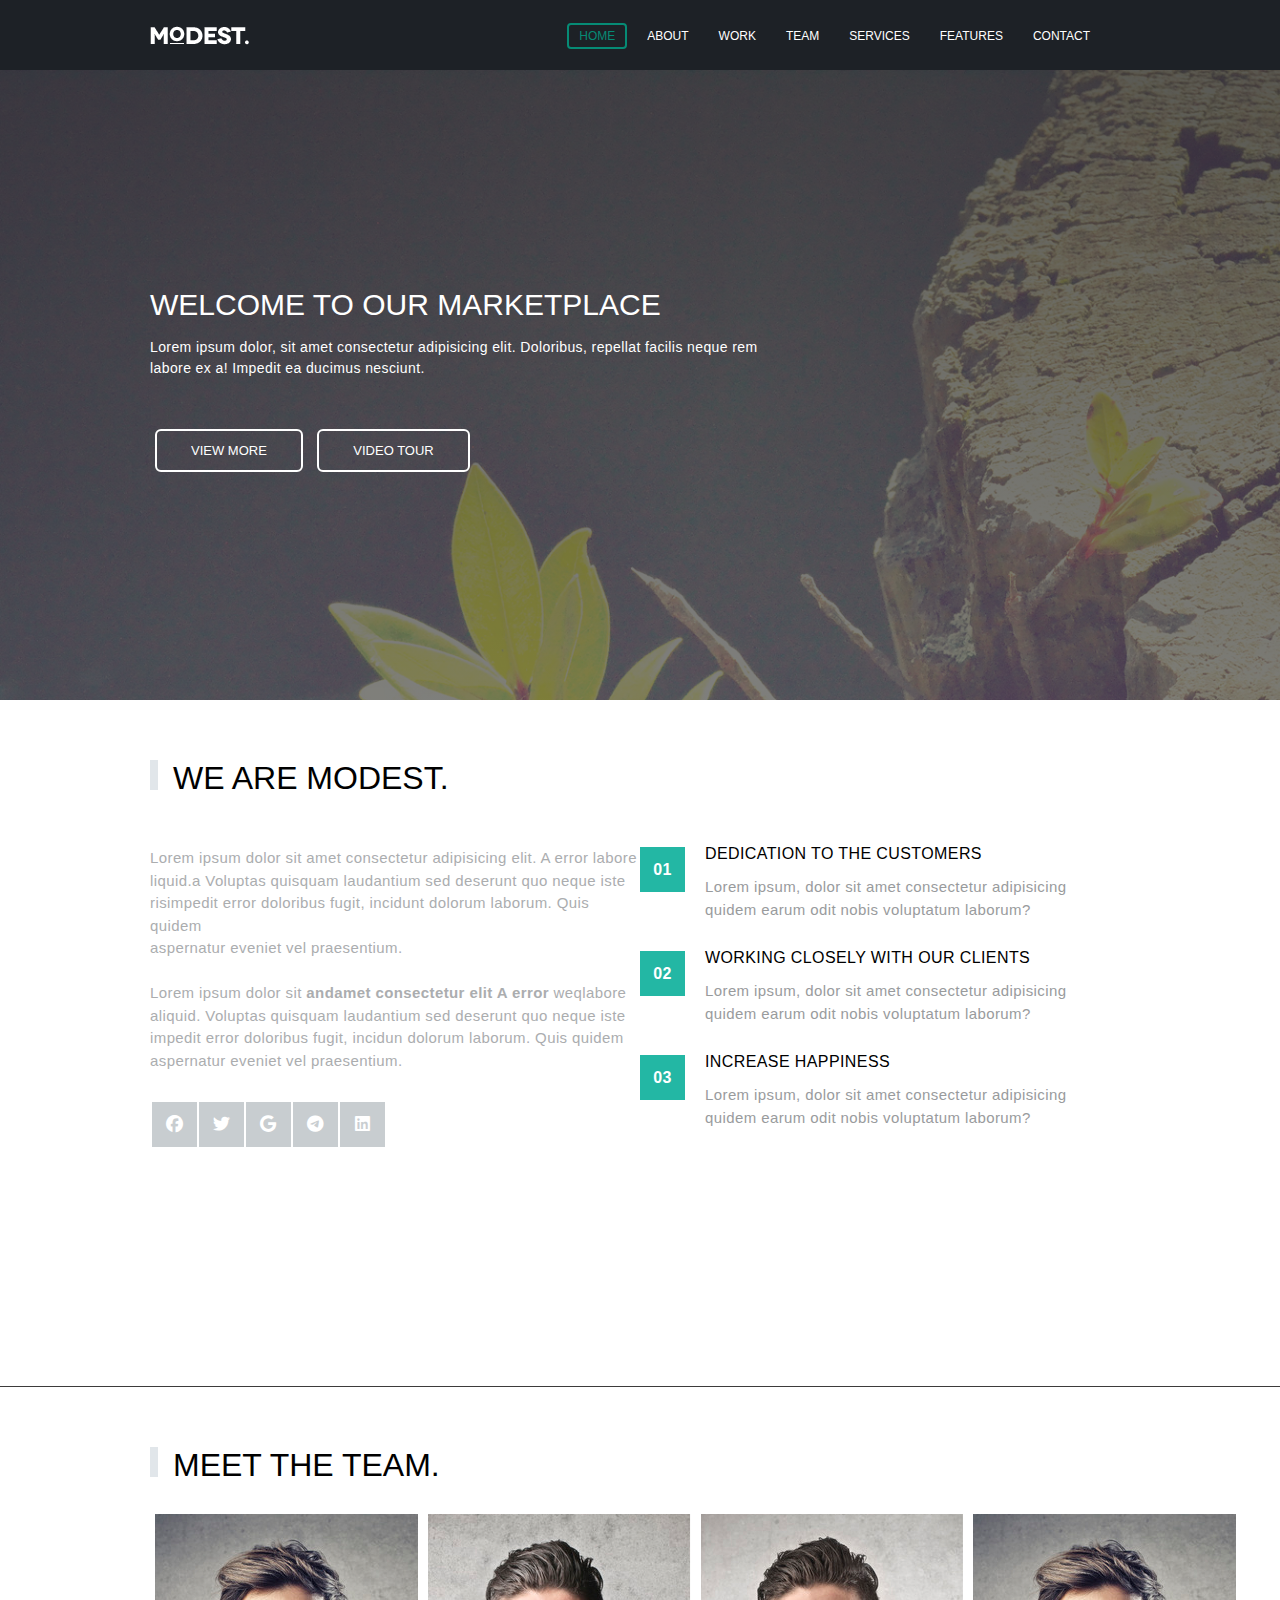
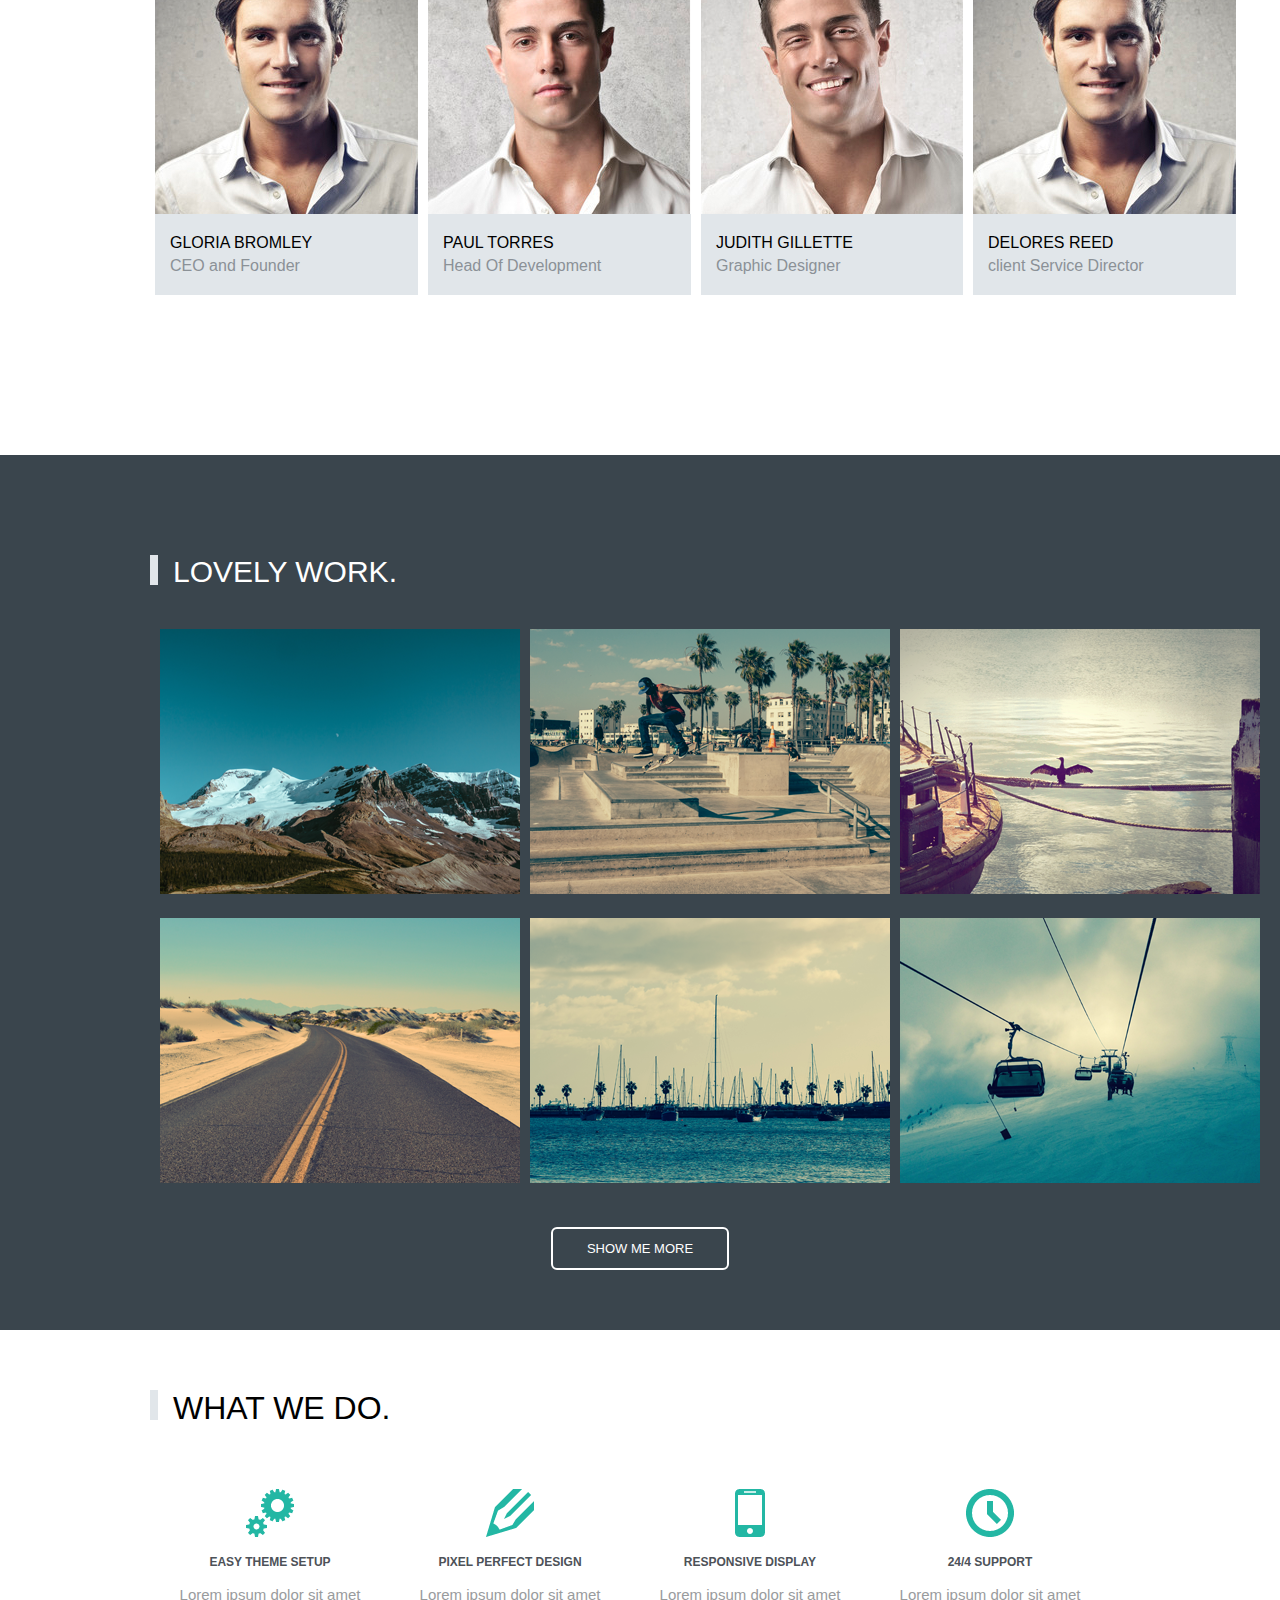
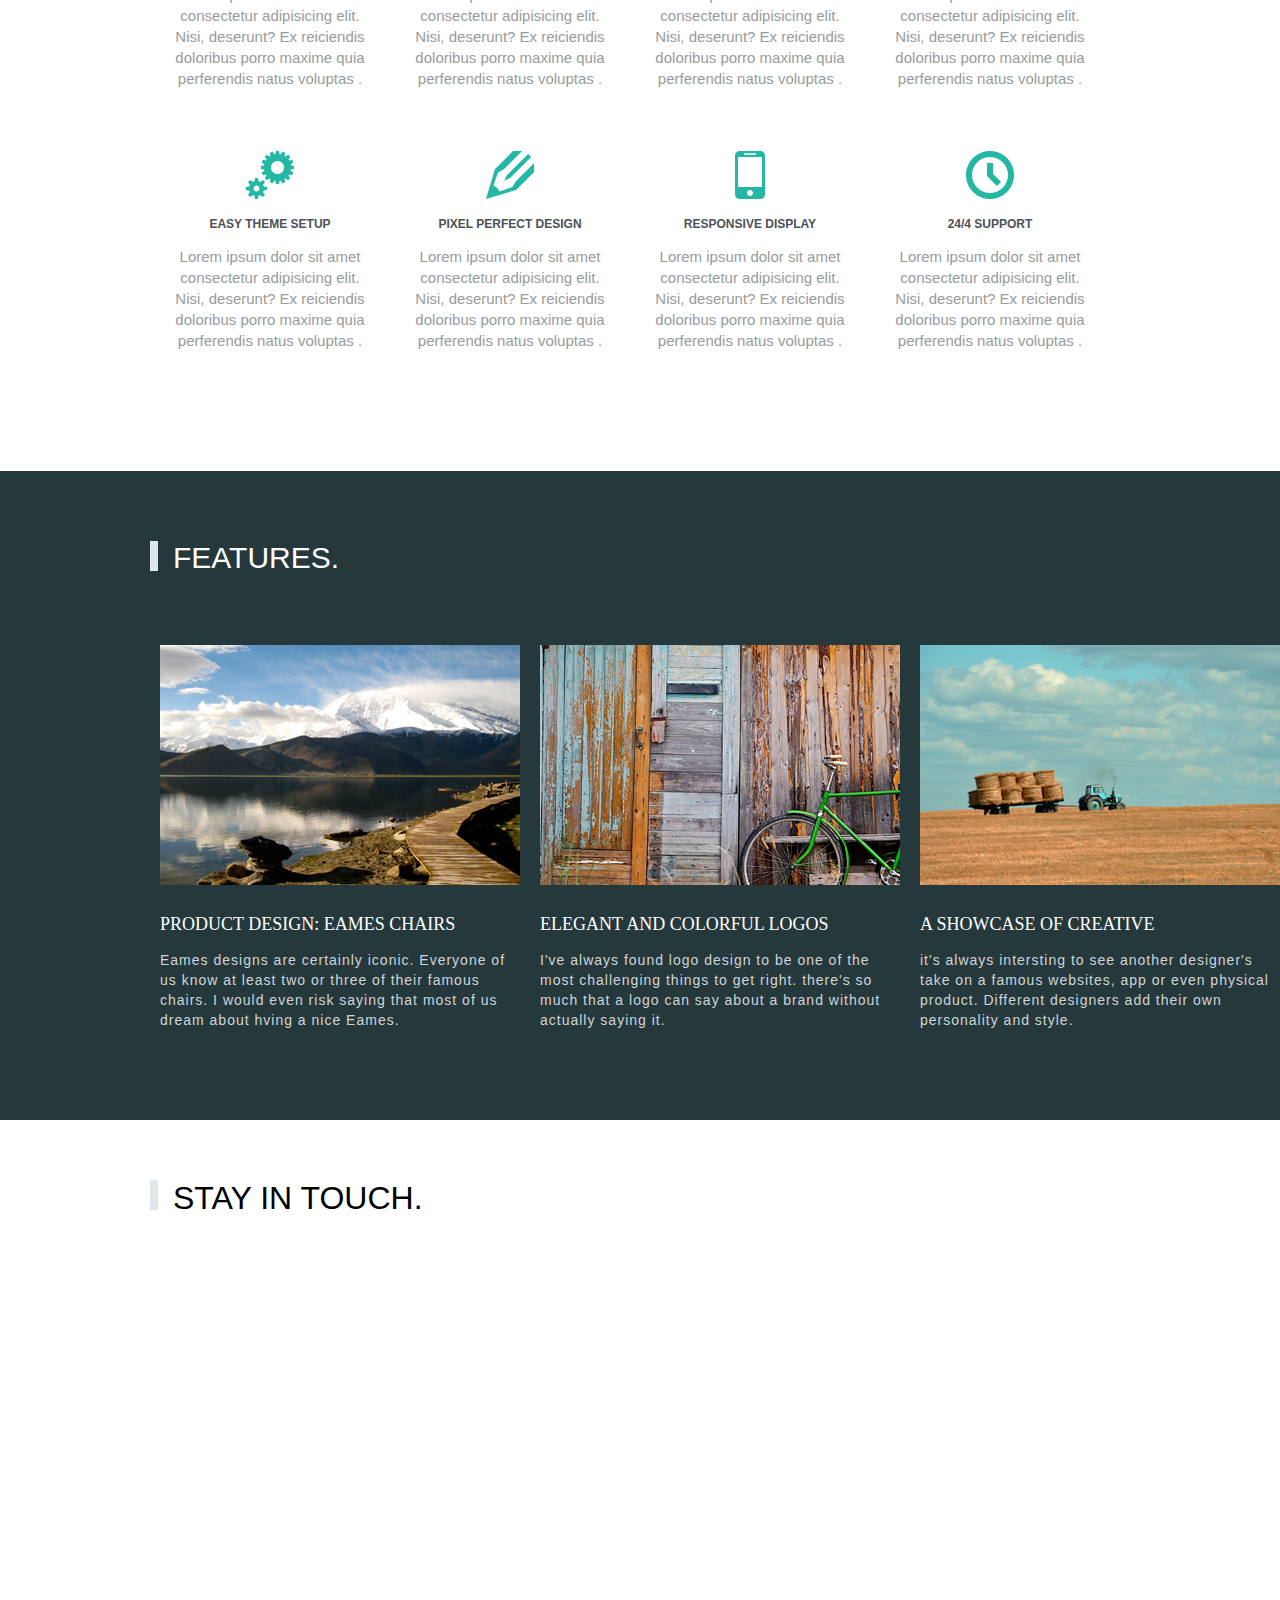
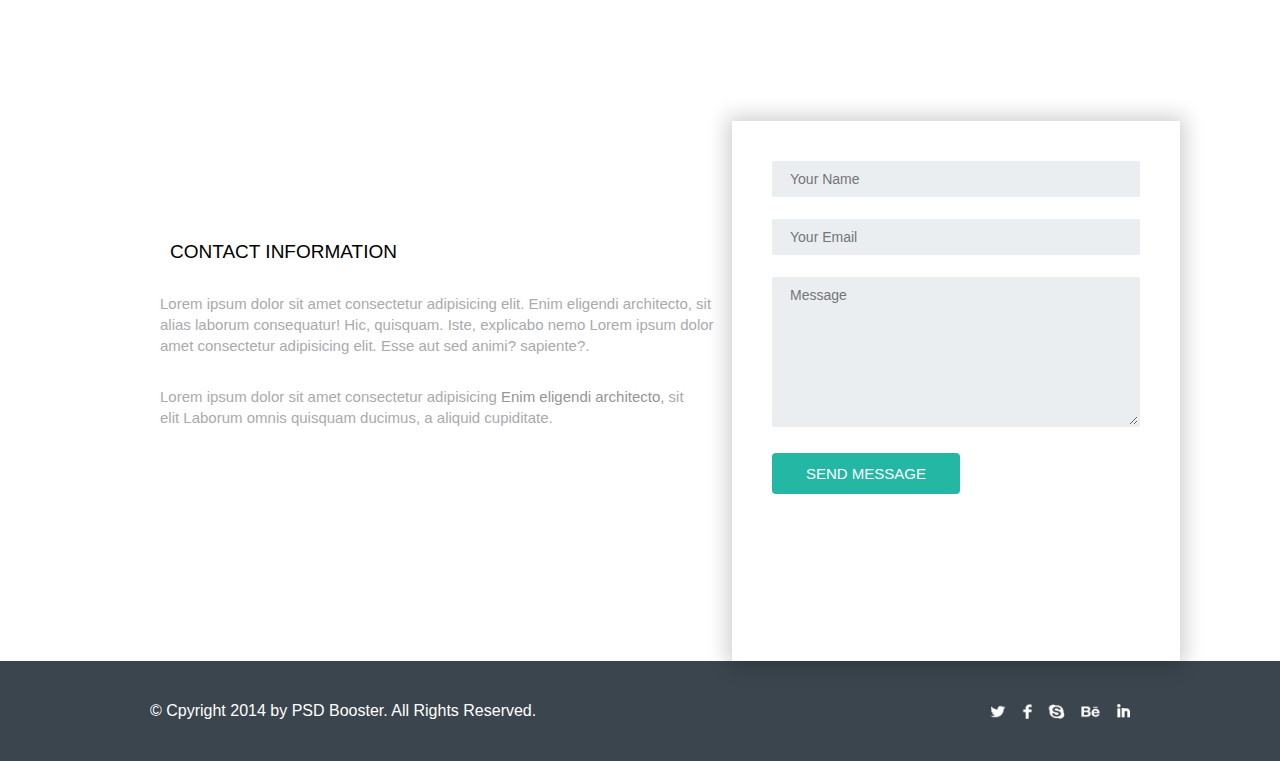
<file: index.html>
<!DOCTYPE html>
<html lang="en">

<head>
    <meta charset="UTF-8">
    <meta name="viewport" content="width=device-width, initial-scale=1.0">
    <title>Modest</title>
    <link rel="stylesheet" href="./css/style.css" />
    <link rel="stylesheet" href="https://fonts.googleapis.com/css?family=Trirong">
    <link rel="stylesheet" href="https://cdnjs.cloudflare.com/ajax/libs/font-awesome/6.4.2/css/all.min.css">
</head>

<body>
    <!----------------------- HEADER AND BANNER ----------------------------------------------------->
    <header>
        
            <img src="./images/modest-logo.png" class="logo" />
            <ul class="navbar">
                <li><a href="" class="active">HOME</a></li>
                <li><a href="">ABOUT</a></li>
                <li><a href="">WORK</a></li>
                <li><a href="">TEAM</a></li>
                <li><a href="">SERVICES</a></li>
                <li><a href="">FEATURES</a></li>
                <li><a href="">CONTACT</a></li>
            </ul>
        
    </header>
    <div class="banner">
        <div class="text-box">
            <h1>WELCOME TO OUR MARKETPLACE</h1>
            <P>Lorem ipsum dolor, sit amet consectetur adipisicing elit. Doloribus, repellat facilis neque rem<br>
                labore ex a! Impedit ea ducimus nesciunt.</P>

            <div class="button-group">
                <button class="btn-1">VIEW MORE</button>
                <button class="btn-1">VIDEO TOUR</button>
            </div>

        </div>
    </div>
    <!-- /*-------------------------------- section-2 html----------------------------------- */ -->


    <div class="modest-heading">
        <div> </div>
        <h1>WE ARE MODEST.</h1>
    </div>

    <section class="modest">
        <div class="modest-main">
            <div class="left-side">
                <p>Lorem ipsum dolor sit amet consectetur adipisicing elit. A error labore <br>liquid.a Voluptas
                    quisquam laudantium sed deserunt quo neque iste <br>risimpedit error doloribus fugit, incidunt
                    dolorum laborum. Quis quidem<br> aspernatur eveniet vel praesentium.</p>
                <br>

                <p>Lorem ipsum dolor sit <strong> andamet consectetur elit A error</strong> weqlabore <br> aliquid. Voluptas
                    quisquam
                    laudantium sed deserunt quo neque iste <br>impedit error doloribus fugit, incidun dolorum laborum.
                    Quis
                    quidem<br> aspernatur eveniet vel praesentium.</p>

                <div class="icon social-media">
                    <div> <a href="#"> <i class="fa-brands fa-facebook"></i> </a> </div>
                    <div> <a href="#"> <i class="fa-brands fa-twitter"></i> </a> </div>
                    <div> <a href="#"> <i class="fa-brands fa-google"></i> </a> </div>
                    <div> <a href="#"> <i class="fa-brands fa-telegram"></i> </a> </div>
                    <div> <a href="#"> <i class="fa-brands fa-linkedin"></i> </a> </div>

                </div>
            </div>
            <div class="right-side">
                <div class="right-box">
                    <div class="item">
                        <h4> 01 </h4>
                    </div>
                    <div class="item-right">
                        <h4> Dedication to the customers </h4>
                        <p>Lorem ipsum, dolor sit amet consectetur adipisicing <br> quidem earum odit nobis voluptatum
                            laborum?</p>
                    </div>
                </div>
                <div class="right-box">
                    <div class="item">
                        <h4> 02 </h4>
                    </div>
                    <div class="item-right">
                        <h4> Working closely with our clients </h4>
                        <p>Lorem ipsum, dolor sit amet consectetur adipisicing <br> quidem earum odit nobis voluptatum
                            laborum?</p>
                    </div>
                </div>
                <div class="right-box">
                    <div class="item">
                        <h4> 03 </h4>
                    </div>
                    <div class="item-right">
                        <h4> Increase happiness </h4>
                        <p>Lorem ipsum, dolor sit amet consectetur adipisicing <br> quidem earum odit nobis voluptatum
                            laborum?</p>
                    </div>
                </div>
            </div>
        </div>

    </section>
    <!-- /*-------------------------------- section-3 html----------------------------------- */ -->

    <div class="modest-heading">
        <div> </div>
        <h1>MEET THE TEAM.</h1>
    </div>
    <section class="team">
        <div class="team-task">


            <div class="team-member">
                <div class="member-image">
                    <img src="./images/team3.png" />
                </div>
                <div class="member-detail">
                    <h4>GLORIA BROMLEY</h4>
                    <p>CEO and Founder</p>
                </div>
                <div class="layer">
                    <div class="social-icon"><a href=""><i class="fa-brands fa-twitter"></i></a> </div>
                    <div class="social-icon"><a href=""><i class="fa-brands fa-facebook"></i></a> </div>
                    <div class="social-icon"><a href=""><i class="fa-brands fa-linkedin"></i></a> </div>
                </div>
            </div>
            <div class="team-member">
                <div class="member-image">
                    <img src="./images/team1.png" />
                </div>
                <div class="member-detail">
                    <h4>PAUL TORRES</h4>
                    <p>Head Of Development</p>
                </div>
                <div class="layer">
                    <div class="social-icon"><a href=""><i class="fa-brands fa-twitter"></i></a> </div>
                    <div class="social-icon"><a href=""><i class="fa-brands fa-facebook"></i></a> </div>
                    <div class="social-icon"><a href=""><i class="fa-brands fa-linkedin"></i></a> </div>
                </div>
            </div>
            <div class="team-member">
                <div class="member-image">
                    <img src="./images/team2.png" />
                </div>
                <div class="member-detail">
                    <h4>JUDITH GILLETTE</h4>
                    <p>Graphic Designer</p>
                </div>
                <div class="layer">
                    <div class="social-icon"><a href=""><i class="fa-brands fa-twitter"></i></a> </div>
                    <div class="social-icon"><a href=""><i class="fa-brands fa-facebook"></i></a> </div>
                    <div class="social-icon"><a href=""><i class="fa-brands fa-linkedin"></i></a> </div>
                </div>
            </div>
            <div class="team-member">
                <div class="member-image">
                    <img src="./images/team3.png" />
                </div>
                <div class="member-detail">
                    <h4>DELORES REED</h4>
                    <p>client Service Director</p>
                </div>
                <div class="layer">
                    <div class="social-icon"><a href=""><i class="fa-brands fa-facebook"></i></a> </div>
                    <div class="social-icon"><a href=""><i class="fa-brands fa-twitter"></i></a> </div>
                    <div class="social-icon"><a href=""><i class="fa-brands fa-linkedin"></i></a> </div>
                </div>
            </div>

            

            

        </div>
    </section>
    <!-- /*-------------------------------------- section-4 html----------------------------------- */ -->




    <section class="lovely-work">
        <div class="modest-heading">
            <div> </div>
            <h1>LOVELY WORK.</h1>
        </div>
        <div class="work">
            <div class="work-container">
                <div class="work-box">
                    <img src="./images/work/pic(1).png" class="img" />
                    <div class="work-text">
                        <h3> Partnership Guidlines</h3>
                    </div>
                    <div class="plus-icon"> <h6> + </h6> </div>
                </div>
                <div class="work-box">
                    <img src="./images/work/pic(1)copy.png" class="img" />
                    <div class="work-text">
                        <h3> Partnership Guidlines</h3>
                    </div>
                    <div class="plus-icon"> <h6> + </h6> </div>
                </div>
                <div class="work-box">
                    <img src="./images/work/pic(2).png" class="img" />
                    <div class="work-text">
                        <h3> Partnership Guidlines</h3>
                    </div>
                    <div class="plus-icon"> <h6> + </h6> </div>
                </div>
            </div>

            <div class="work-container">
                <div class="work-box">
                    <img src="./images/work/pic.copy2.png" class="img" />
                    <div class="work-text">
                        <h3> Partnership Guidlines</h3>
                    </div>
                    <div class="plus-icon"> <h6> + </h6> </div>
                </div>
                <div class="work-box">
                    <img src="./images/work/piccopy.png" class="img" />
                    <div class="work-text">
                        <h3> Partnership Guidlines</h3>
                    </div>
                    <div class="plus-icon"> <h6> + </h6> </div>
                </div>
                <div class="work-box">
                    <img src="./images/work/pic.png" class="img" />
                    <div class="work-text">
                        <h3> Partnership Guidlines</h3>
                    </div>
                    <div class="plus-icon"> <h6> + </h6> </div>
                </div>
            </div>

        </div>
        <center>
            <div class="button">
                <button class="btn-1">SHOW ME MORE</button>
            </div>
        </center>
    </section>

    <!-- /*-------------------------------------- section-5 html----------------------------------- */ -->

    <div class="modest-heading">
        <div> </div>
        <h1>WHAT WE DO.</h1>
    </div>
    <section class="service">
        <div class="icon-bar">
            <div class="icons">
                <div class="icon-box">
                    <img src="./images/service-icons/cogs.png" />
                </div>
                <div>
                    <h3>EASY THEME SETUP</h3>
                    <p>Lorem ipsum dolor sit amet consectetur  adipisicing elit. Nisi, deserunt? Ex reiciendis
                        doloribus porro maxime quia perferendis natus voluptas .</p>
                </div>
            </div>

            <div class="icons">
                <div class="icon-box">
                    <img src="./images/service-icons/pencil.png" />
                </div>
                <div>
                    <h3>PIXEL PERFECT DESIGN</h3>
                    <p>Lorem ipsum dolor sit amet consectetur adipisicing elit. Nisi, deserunt? Ex reiciendis
                        doloribus porro maxime quia perferendis natus voluptas .</p>
                </div>
            </div>

            <div class="icons">
                <div class="icon-box">
                    <img src="./images/service-icons/mobile.png" />
                </div>
                <div>

                    <h3>RESPONSIVE DISPLAY</h3>
                    <p>Lorem ipsum dolor sit amet consectetur adipisicing elit. Nisi, deserunt? Ex reiciendis
                        doloribus porro maxime quia perferendis natus voluptas .</p>
                </div>
            </div>

            <div class="icons">
                <div class="icon-box">
                    <img src="./images/service-icons/clock.png" />
                </div>
                <div>

                    <h3>24/4 SUPPORT</h3>
                    <p>Lorem ipsum dolor sit amet consectetur adipisicing elit. Nisi, deserunt? Ex reiciendis
                        doloribus porro maxime quia perferendis natus voluptas .</p>
                </div>
            </div>
        </div>
        <div class="icon-bar">
            <div class="icons">
                <div class="icon-box">
                    <img src="./images/service-icons/cogs.png" />
                </div>
                <div>
                    <h3>EASY THEME SETUP</h3>
                    <p>Lorem ipsum dolor sit amet consectetur  adipisicing elit. Nisi, deserunt? Ex reiciendis
                        doloribus porro maxime quia perferendis natus voluptas .</p>
                </div>
            </div>

            <div class="icons">
                <div class="icon-box">
                    <img src="./images/service-icons/pencil.png" />
                </div>
                <div>
                    <h3>PIXEL PERFECT DESIGN</h3>
                    <p>Lorem ipsum dolor sit amet consectetur adipisicing elit. Nisi, deserunt? Ex reiciendis
                        doloribus porro maxime quia perferendis natus voluptas .</p>
                </div>
            </div>

            <div class="icons">
                <div class="icon-box">
                    <img src="./images/service-icons/mobile.png" />
                </div>
                <div>
                    <h3>RESPONSIVE DISPLAY</h3>
                    <p>Lorem ipsum dolor sit amet consectetur adipisicing elit. Nisi, deserunt? Ex reiciendis
                        doloribus porro maxime quia perferendis natus voluptas .</p>
                </div>
            </div>

            <div class="icons">
                <div class="icon-box">
                    <img src="./images/service-icons/clock.png" />
                </div>
                <div>
                    <h3>24/4 SUPPORT</h3>
                    <p>Lorem ipsum dolor sit amet consectetur adipisicing elit. Nisi, deserunt? Ex reiciendis
                        doloribus porro maxime quia perferendis natus voluptas .</p>
                </div>
            </div>
        </div>

        
    </section>

    <!-- /*-------------------------------------- section-6 html----------------------------------- */ -->


    <section class="feature">
        <div class="modest-heading">
            <div> </div>
            <h1>FEATURES.</h1>
        </div>
        <div class="feature-img">
            <div class="post">
                <img src="./images/post1.png" alt="">
                <h3>product design: eames chairs</h3>
                <p>Eames designs are certainly iconic. Everyone of<br> us know at least two or three of their famous<br>
                    chairs. I would even risk saying that most of us <br> dream about hving a nice Eames.</p>
            </div>

            <div class="post">
                <img src="./images/post2.png" alt="">
                <h3>elegant and colorful logos</h3>
                <p>I've always found logo design to be one of the <br>most challenging things to get right. there's so
                    <br> much that a logo can say about a brand without<br> actually saying it.
                </p>
            </div>

            <div class="post">
                <img src="./images/post3.png" alt="">
                <h3>a showcase of creative</h3>
                <p>it's always intersting to see another designer's<br> take on a famous websites, app or even
                    physical<br> product. Different designers add their own<br> personality and style.</p>
            </div>
        </div>
    </section>

    <!------------------------------------- section-7 html code ------------------------------------------------>


    <div class="modest-heading">
        <div> </div>
        <h1>STAY IN TOUCH.</h1>
    </div>
    <section class="google-map">
        <iframe
            src="https://www.google.com/maps/embed?pb=!1m18!1m12!1m3!1d227748.43602049263!2d75.62574226815428!3d26.885421392418507!2m3!1f0!2f0!3f0!3m2!1i1024!2i768!4f13.1!3m3!1m2!1s0x396c4adf4c57e281%3A0xce1c63a0cf22e09!2sJaipur%2C%20Rajasthan!5e0!3m2!1sen!2sin!4v1700995785363!5m2!1sen!2sin"
            style="border:0;" allowfullscreen="" loading="lazy" referrerpolicy="no-referrer-when-downgrade"></iframe>

        <div class="contact">
            <div class="form">
                <input type="text" class="field" placeholder="Your Name" />
                <input type="text" class="field" placeholder="Your Email" />
                <textarea type="text" placeholder="Message" class="field"></textarea>
                <button class="btn">Send Message</button>
            </div>

            <div class="contact-in">
                <h3>CONTACT INFORMATION</h3>
                <P>Lorem ipsum dolor sit amet consectetur adipisicing elit. Enim eligendi architecto, sit <br>alias
                    laborum consequatur! Hic, quisquam. Iste, explicabo nemo Lorem ipsum dolor <br> amet consectetur
                    adipisicing elit. Esse aut sed animi? sapiente?.</P>

                <p>Lorem ipsum dolor sit amet consectetur adipisicing <strong> Enim eligendi architecto,</strong> sit
                    <br>elit Laborum omnis quisquam ducimus, a aliquid cupiditate.
                </p>
            </div>
        </div>


        <div class="footer">
            <p> &copy; Cpyright 2014 by PSD Booster. All Rights Reserved.</p>
            <img src="./images/LFHEI.png" class="footer-img">
        </div>
    </section>


</body>

</html>
</file>
<file: css/style.css>
* {
    margin: 0;
    padding: 0;
    box-sizing: border-box;
    font-family: proxima-nova-soft, Helvetica, Arial, sans-serif;
}

:root {
    --primary-color: #1d2126;
    --secondary-color: #3a454d;
  }

header {
    position: relative;
    width: 100%;
    height: 70px;
    top: 0;
    left: 0;
    padding: 30px 150px;
    display: flex;
    justify-content: space-between;
    align-items: center;
    background-color: var(--primary-color);

}
 h1{


 }
 
header ul {
    display: flex;
    justify-content: space-between;
    align-items: center;
    margin-right: 30px;
}

header ul li {
    list-style: none;
    margin-left: 10px;

}

header ul li a {
    text-decoration: none;
    padding: 4px 10px;
    margin: auto;
    color: #fff;
    border-radius: 4px;
    font-size: 12px;
    background: transparent;

}

header ul li a:hover {
    border: 1px solid #fff;
    color: #fff;
}

header ul li a.active{
    border: 2px solid #068b75;
    color: #068b75;
}

.banner {
    width: 100%;
    height: 70vh;
    background-image: linear-gradient(rgba(0, 0, 0, 0.6),rgba(0,0,0,0.5)), url(../images/pic.png);
    background-position: center;
    background-size: cover;
    display: flex;
    justify-content: flex-end;
    align-items: center;
}

.text-box {
    width: 100%;
    color: #fff;
}
 .text-box h1{
   font-size: 30px;
   color: #fff;
   text-align: left;
   padding-left: 150px;
   font-weight: 300;
}

.text-box p {
    margin: 10px 0px 40px;
    font-size: 14px;
    color: #fff;
    text-align: left;
    padding-left: 150px;
    margin: 15px 0px 40px;
    line-height: 1.5;
    letter-spacing: 0.4px;
    
}
.button-group{
    text-align: left;
    padding-left: 150px;
}



.button-group .btn-1 {
    color: #fff;
    border: 2px solid #fff;
    padding: 12px 34px;
    font-size: 13px;
    background: transparent;
    cursor: pointer;
    border-radius: 6px;
    margin: 10px 5px;
}

.button-group .btn-1:hover {
    border: 2px solid #025f50;
    background-color: #025f50;
}

.modest {
    width: 100%;
    height: 60vh;
    border-bottom: 1px solid rgb(61, 59, 59);
}

/* .modest h1 {
    font-size: 30px;
    color: #373d44;
    margin-left: 10px;
    font-weight: 300;
} */

.modest-main {
    margin-top: 50px;
}
.modest .left-side {
    width: 50%;
    font-size: 15px;
    color: #000;
    text-align: left;
    padding-left: 150px;
    line-height: 1.5;
    letter-spacing: 0.4px;
    float: left;

}

.modest .left-side p{
    color: #abadaf;
    font-size: 15px;
}


.modest .left-side .icon {
    margin-top: 30px;
    margin-bottom: 50px;
}

.social-media {
    display: flex;
}
.social-media div{
        width: 45px;
    background-color: #c8cdd0;
    height: 45px;
    display: flex;
    justify-content: center;
    margin-left: 2px;
}

.modest-heading {
    display: flex;
    padding-top: 60px;
    margin-left: 150px;
   
}

.modest-heading div{
    height: 30px;
    width: 8px;
    background: #e1e6ea;
}

.modest-heading h1{
    margin-left: 15px;
    font-weight: 300;
}

.modest .left-side .icon a {
    color: #fff;
    margin: 0px 1px;
    padding: 10px;
    font-size: 17px;
    text-decoration: none;
}

.social-media div:hover {
    background-color: #dcdee2;
}

.modest .right-side {
    width: 50%;
    justify-content: end;
    float: right;
    letter-spacing: 0.4px;
    line-height: 1.5;
}

.right-side .right-box {
    display: flex;
    margin-bottom: 30px;
}

.right-side .right-box .item{
    height: 45px;
    width: 45px;
    background: #23b7a4;
    display: flex;
    justify-content: center;
    align-items: center;
}

.right-box  .item-right {
    margin-left: 20px;
}

.item-right h4 {
    text-transform: uppercase;
    margin-top: -5px; 
    font-weight: 300;
}

.item-right p {
    color: #999b9d;
    font-size: 15px;
    margin-top: 10px;
}

.right-box .item h4 {
    color: white;
}



/*--------------------------------  TEAM MEMBER CSS START  ----------------------------------- */
.team {
    width: 100%;
    /* height: 85vh;  */
    padding-bottom: 140px;
}

/* .team h1 {
    font-size: 30px;
    color: black;
    text-align: left;
    padding-left: 170px;
    margin: 40px 0px;
    text-transform: uppercase;
} */



.layer .social-icon {
    padding: 18px;
    background-color: #3a454d;
    margin-left: 5px;
    cursor: pointer;
}

.layer .social-icon:hover{
    background-color: #4e5a62;
}

.social-icon a i {
    color: white;
    font-size: 20px;
}

.member-image {
    display: flex;
}
.member-image img{
    height: 100%;
}

.member-detail{
    padding: 20px 15px;
    background-color: #e1e6ea;
}

.member-detail p{
    color: #8b9197;
    margin-top: 5px;
    font-weight: 400;
}

.team .team-task{
    display: grid;
    grid-template-columns: 1fr 1fr 1fr 1fr;
    margin-top: 30px;
    grid-column-gap: 10px;
    padding-left: 155px;
    padding-right: 280px;
    
}


.team-member{
    position: relative;
    transition:0.5s all ease-in-out;
}

.layer{
    position: absolute;
    width: 100%;
    display: flex;
    justify-content: center;
    top: 42%;
    opacity: 0;
    transition:0.5s all ease-in-out;
    z-index: 11;
}
.member-detail  h4{
    color: black;
    font-weight: 400; 
    font-weight: 300;
}

.team-member:hover .member-image{
    opacity: 0.6;
    transition:0.5s all ease-in-out;
} 

.team-member:hover .layer{
    opacity: 1;
    transition:0.5s all ease-in-out;
} 

.team-member:hover .member-detail{
    background-color: var(--secondary-color);
    transition:0.5s all ease-in-out;
}

.team-member:hover .member-detail h4, 
.team-member:hover .member-detail p
{
    color: #d2d4d5;
} 




/*-------------------------------------- section-4 css----------------------------------- */
.lovely-work {
    width: 100%;
    padding: 40px 0px;
    margin-top: 20px;
    background-color: #3a454d;
}

.lovely-work h1 {
    font-size: 30px;
    color: #fff;
    text-align: left;
    
}

.lovely-work .work {
    margin-left: 150px;
    margin-top: 40px;
}


.more-button {
    margin-left: 100px;
    
}

.button .btn-1 {
    margin-top: 40px;
    margin-bottom: 20px;
    /* margin-left: 32%; */
    text-align: center;
    display: inline-block;
    text-decoration: none;
    color: #fff;
    border: 2px solid #fff;
    padding: 12px 34px;
    font-size: 13px;
    background: transparent;
    position: relative;
    cursor: pointer;
    border-radius: 6px;
    align-items: center;
}

.button .btn-1:hover {
    border: 2px solid #025f50;
    background: #025f50;
    transition: 1s;
}

.work-container {
    display: flex;
    margin-top: 20px;
}

.work-box {
    position: relative;
    padding-left: 10px;
}

.work-text {
    background-color: #292f36;
    padding: 20px;
    position: absolute;
    bottom: 4px;
    width: 100%;
    width: -webkit-fill-available;
    opacity: 0;
}

.plus-icon {
    position: absolute;
    width: 20px;
    height: 20px;
    top: 36%;
    left: 50%;
    transform: translate(-50%, -50%);
    z-index: 100;
    opacity: 0;
}

.plus-icon :first-child{
    font-size: 40px;
    color: white;
}

.work-text :first-child {
    color: white;
    text-transform: uppercase;
    font-weight: 300;
}

.work-box:hover img{
    opacity: 0.6;
}
.work-box:hover .work-text,
.work-box:hover .plus-icon {
    opacity: 1;
    transition: 0.5s all ease-in-out;
}

/*--------------------------- section-5 css------------------------------- */
.service {
    width: 100%;
    margin-bottom: 120px;
}

.service h1 {
    font-size: 30px;
    color: black;
    text-align: left;
    padding-left: 170px;
    padding-top: 40px;
}

.icon-bar {
    margin-left: 150px;
    margin-top: 5%;
    display: flex;
    justify-content: space-between;
    margin-right: 170px;
}

.icon-bar .icons h3 {
    font-size: 12px;
    text-transform: uppercase;
    text-align: center;
    font-weight: 600;
    color: #4d5258;
}

.icons div {
    margin-top: -10px;
    padding: 0px 20px;
}

.icon-bar .icons p {
    margin-top: 15px;
    text-align: center;
    font-size: 15px;
    line-height: 1.4;
    color: #999b9d;
}

.icon-bar .icons img {
    /* margin-left: 120px; */
    margin-bottom: 20px;
    padding: 8px;
    display: flex;
}

.icons .icon-box {
    display: flex;
    justify-content: center;
}

/* -------------------------------------sectin-6 css----------------------------------------- */
.feature {
    width: 100%;
    margin: auto;
    background-color: #25383C;
    padding: 10px 0px;
    padding-bottom: 80px;
}

.feature h1 {
    font-size: 30px;
    color: black;
    text-align: left;
    color: #fff;
}


.feature-img {
    margin-left: 150px;
    margin-top: 60px;
    display: flex;
    justify-content: space-between;
    margin-right: 150px;
}

.feature-img .post{
    padding: 10px;
}

.feature .post h3 {
    font-size: 18px;
    font-weight: 200;
    text-transform: uppercase;
    font-family: 'Coda';
    text-align: center;
    margin-top: 25px;
    text-align: left;
    color: #ffffff;
    font-weight: 300;
}

.feature .post p {
    margin-top: 15px;
    text-align: center;
    font-size: 14px;
    line-height: 1.2;
    letter-spacing: 1px;
    text-align: left;
    line-height: 20px;
    color: #d1d5d7; 
    font-weight: 100;
}

.feature.post img {
    padding: 0px;
    width: 330px;
    height: 240px;
}

/*-------------------------------------- section-7 css------------------------------------ */

.google-map{
    width: 100%;
    height: 80vh;
    margin-top: 40px;


}

.google-map h1 {
    font-size: 30px;
    color: black;
    padding: 40px 0px 30px 170px;

}

.google-map iframe {
    width: 100%;
    height: 60vh;
}

/*------------------------------------- contact-information------------------------------ */

.google-map.contact {
    width: 100%;
    height: 40vh;

}

.google-map .contact .form {
    width: 35%;
    float: right;
    position: relative;
    margin-right: 100px;
    padding: 40px;
    margin-top: -120px;
    background-color: #fff;
    box-shadow: 0px 0px 19px 5px rgba(0, 0, 0, 0.19);
    height: 60vh;
}

.google-map .contact .contact-in {
    /* width: 50%;
    height: 50vh; */

}

.google-map .contact .contact-in h3 {
    font-size: 19px;
    text-transform: uppercase;
    text-align: center;
    margin-top: 40px;
    text-align: left;
    margin-left: 170px;
    font-weight: 300;
}

.google-map
 .contact .contact-in p {
    margin-top: 30px;
    text-align: center;
    font-size: 15px;
    line-height: 1.4;
    text-align: left;
    margin-left: 160px;
    letter-spacing: 0.3;
    font-weight: 200;
    color: #a9aaad;
}
.google-map
 .contact .contact-in p strong{
    color: #939598;
 }

.field {
    width: 100%;
    border: 2px solid rgba(0, 0, 0, 0);
    border-radius: 2px;
    outline: none;
    background-color: #eaeef1;
    padding: 0.5rem 1rem;
    font-size: 1.1rem;
    color: silver;
    margin-bottom: 22px;
    transition: 3s;
    font-size: 14px;
}

.field:hover {
    background-color: rgba(0, 0, 0, 0.1);
}

.form textarea {
    /* min-height: 90px; */
    height: 150px;
}

.btn {
    border: none;
    padding: 12px 34px;
    font-size: 15px;
    background: transparent;
    position: relative;
    cursor: pointer;
    border-radius: 4px;
    background-color: #23b7a4;
    text-transform: uppercase;
    color: white;
}


.footer {
    width: 100%;
    height: 100px;
    background-color: #3a454d;
    display: flex;
    justify-content: space-between;
    align-items: center;
    padding: 0px 150px;
}

.footer p {
    color: white;
}



.footer .footer-img {
    width: 140px;
    height: 15px;
}
</file>
